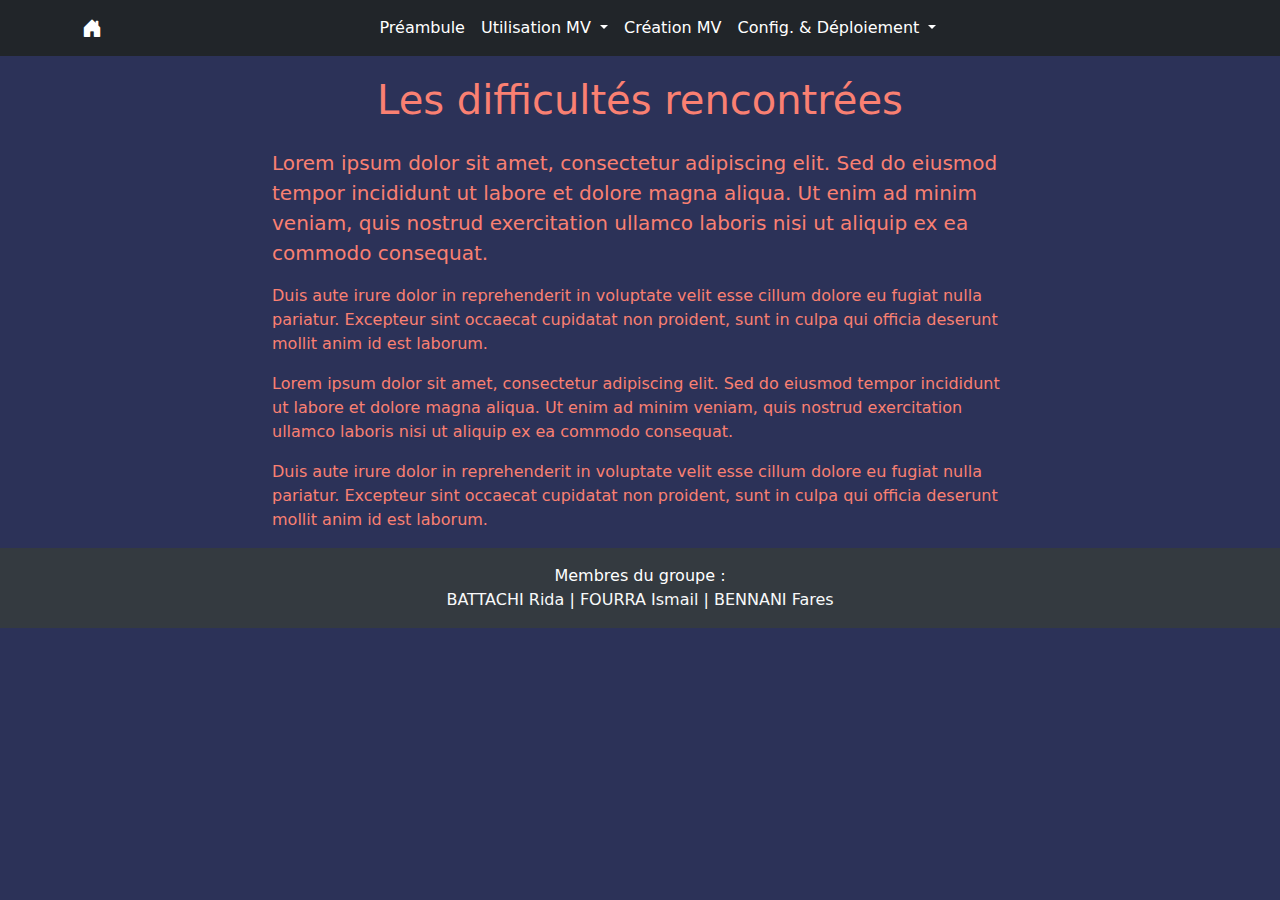
<file: difficultes.html>
<!doctype html>
<html lang="fr">
<head>
  <meta charset="utf-8">
  <meta name="viewport" content="width=device-width, initial-scale=1, shrink-to-fit=no">
  <link rel="stylesheet" href="./css/style.css">
  <title>difficultés</title>
  <link href="https://cdn.jsdelivr.net/npm/bootstrap@5.3.3/dist/css/bootstrap.min.css" rel="stylesheet" integrity="sha384-QWTKZyjpPEjISv5WaRU9OFeRpok6YctnYmDr5pNlyT2bRjXh0JMhjY6hW+ALEwIH" crossorigin="anonymous">
  <!-- Lien pour Bootstrap Icons -->
  <link href="https://cdn.jsdelivr.net/npm/bootstrap-icons@1.11.3/font/bootstrap-icons.css" rel="stylesheet">

</head>
<body class="body">
<!-- Navbar avec icône Accueil -->
<nav class="navbar navbar-expand-lg navbar-dark bg-dark fixed-top">
  <div class="container">
    <!-- Icône Accueil -->
    <a class="navbar-brand" href="index.html">
      <i class="bi bi-house-door-fill"></i> <!-- Icône Bootstrap -->
    </a>
    <button class="navbar-toggler" type="button" data-bs-toggle="collapse" data-bs-target="#navbarSupportedContent" aria-controls="navbarSupportedContent" aria-expanded="false" aria-label="Toggle navigation">
      <span class="navbar-toggler-icon"></span>
    </button>
    <div class="collapse navbar-collapse justify-content-center" id="navbarSupportedContent">
      <ul class="navbar-nav">
        <li class="nav-item active">
          <a class="nav-link" href="preambule.html">Préambule</a>
        </li>
        <li class="nav-item dropdown">
          <a class="nav-link dropdown-toggle" href="#" id="navbarDropdownUsage" role="button" data-bs-toggle="dropdown" aria-expanded="false">
            Utilisation MV
          </a>
          <ul class="dropdown-menu" aria-labelledby="navbarDropdownUsage">
            <li><a class="dropdown-item" href="commandes.html">Commandes utilisées</a></li>
          </ul>
        </li>
        <li class="nav-item">
          <a class="nav-link" href="creationMV.html">Création MV</a>
        </li>
        <li class="nav-item dropdown">
          <a class="nav-link dropdown-toggle" href="#" id="navbarDropdownConfig" role="button" data-bs-toggle="dropdown" aria-expanded="false">
            Config. & Déploiement
          </a>
          <ul class="dropdown-menu" aria-labelledby="navbarDropdownConfig">
            <li><a class="dropdown-item" href="config.html">La configuration et déploiement</a></li>
            <li><a class="dropdown-item" href="difficultes.html">Difficultés</a></li>
          </ul>
        </li>
      </ul>
    </div>
  </div>
</nav>

<!-- Contenu de la page Préambule -->
<div class="content container">
  <div class="row">
    <div class="col-lg-8 mx-auto">
      <h1 class="text-center mb-4">Les difficultés rencontrées</h1>
      <p class="lead">
        Lorem ipsum dolor sit amet, consectetur adipiscing elit. Sed do eiusmod tempor incididunt ut labore et dolore magna aliqua. Ut enim ad minim veniam, quis nostrud exercitation ullamco laboris nisi ut aliquip ex ea commodo consequat.
      </p>
      <p>
        Duis aute irure dolor in reprehenderit in voluptate velit esse cillum dolore eu fugiat nulla pariatur. Excepteur sint occaecat cupidatat non proident, sunt in culpa qui officia deserunt mollit anim id est laborum.
      </p>
      <p>
        Lorem ipsum dolor sit amet, consectetur adipiscing elit. Sed do eiusmod tempor incididunt ut labore et dolore magna aliqua. Ut enim ad minim veniam, quis nostrud exercitation ullamco laboris nisi ut aliquip ex ea commodo consequat.
      </p>
      <p>
        Duis aute irure dolor in reprehenderit in voluptate velit esse cillum dolore eu fugiat nulla pariatur. Excepteur sint occaecat cupidatat non proident, sunt in culpa qui officia deserunt mollit anim id est laborum.
      </p>
    </div>
  </div>
</div>

<!-- Footer -->
<footer class="footer">
  <div class="container">
    <p class="mb-0">Membres du groupe :</p>
    <p class="mb-0">
      <a href="#">BATTACHI Rida</a> |
      <a href="#">FOURRA Ismail</a> |
      <a href="#">BENNANI Fares</a>
    </p>
  </div>
</footer>

<!-- Bootstrap JS -->
<script src="https://cdn.jsdelivr.net/npm/bootstrap@5.3.3/dist/js/bootstrap.bundle.min.js" integrity="sha384-YvpcrYf0tY3lHB60NNkmXc5s9fDVZLESaAA55NDzOxhy9GkcIdslK1eN7N6jIeHz" crossorigin="anonymous"></script>
</body>
</html>
</file>
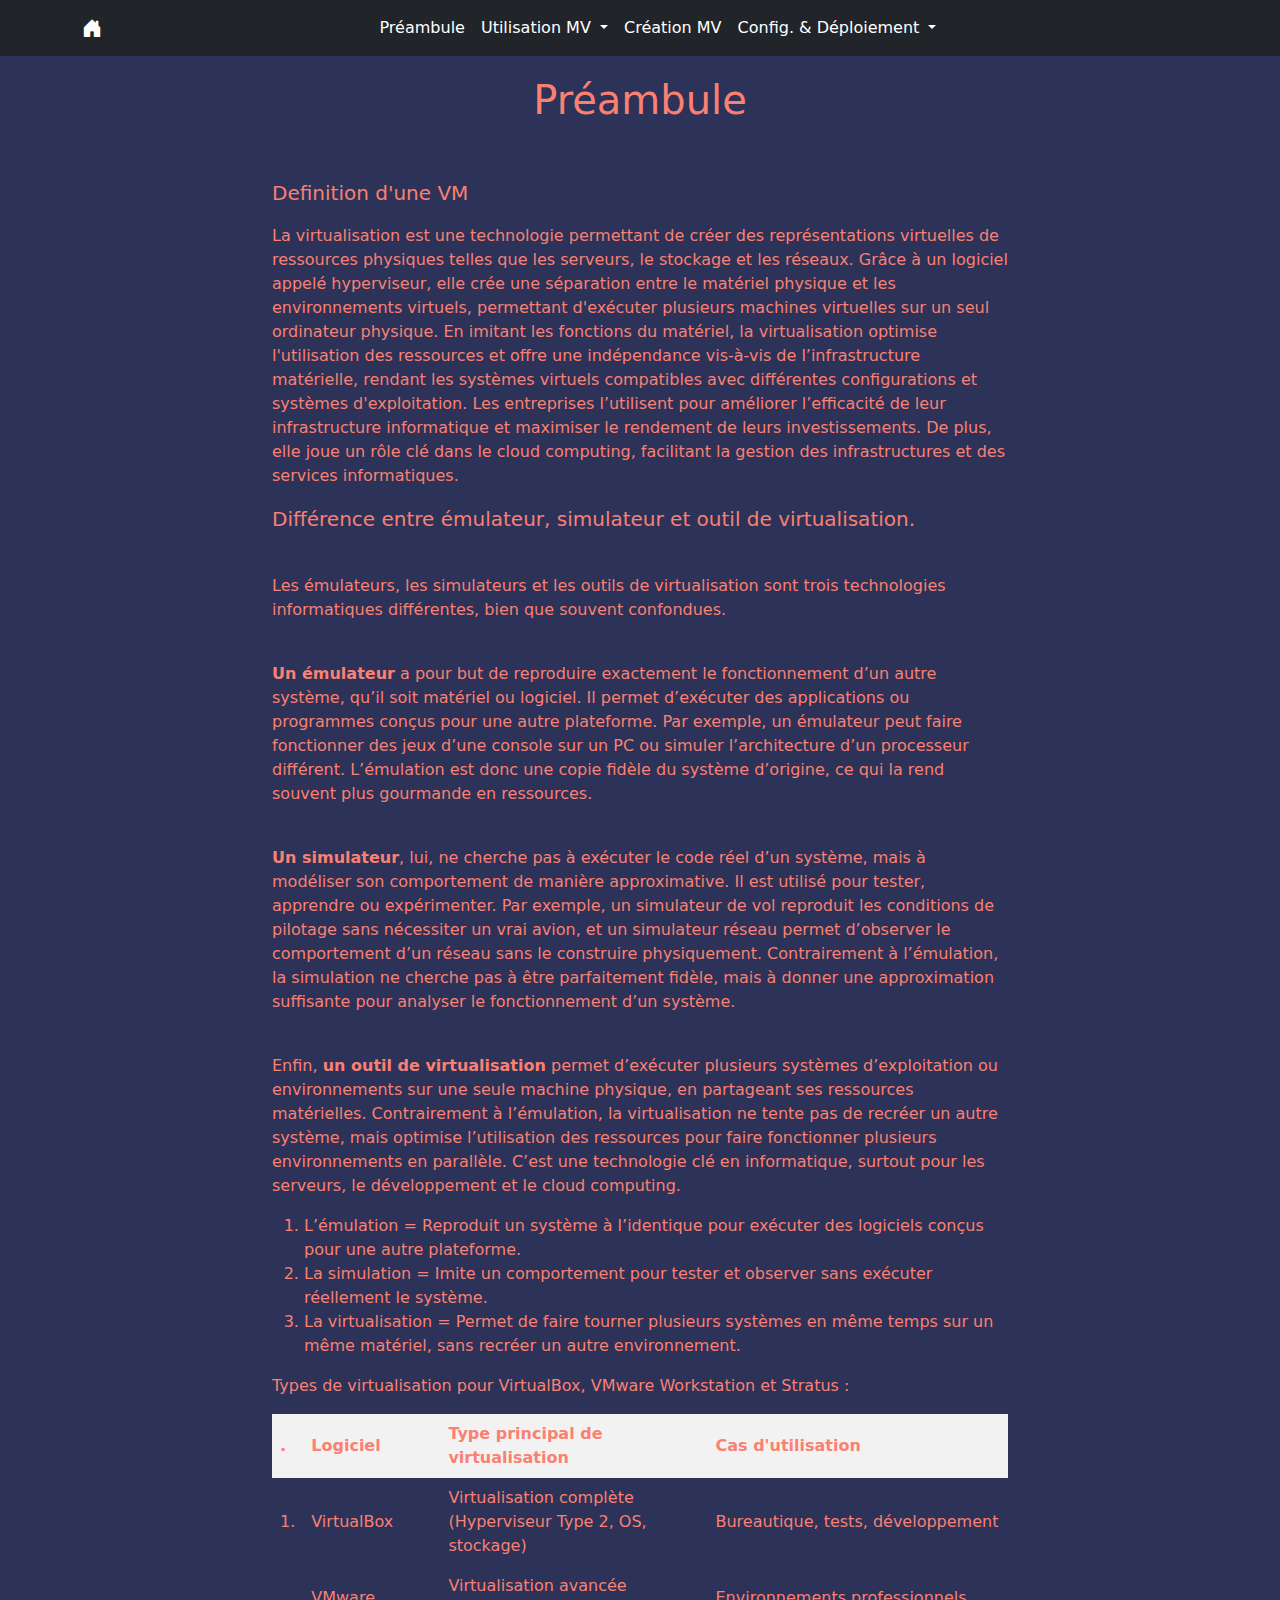
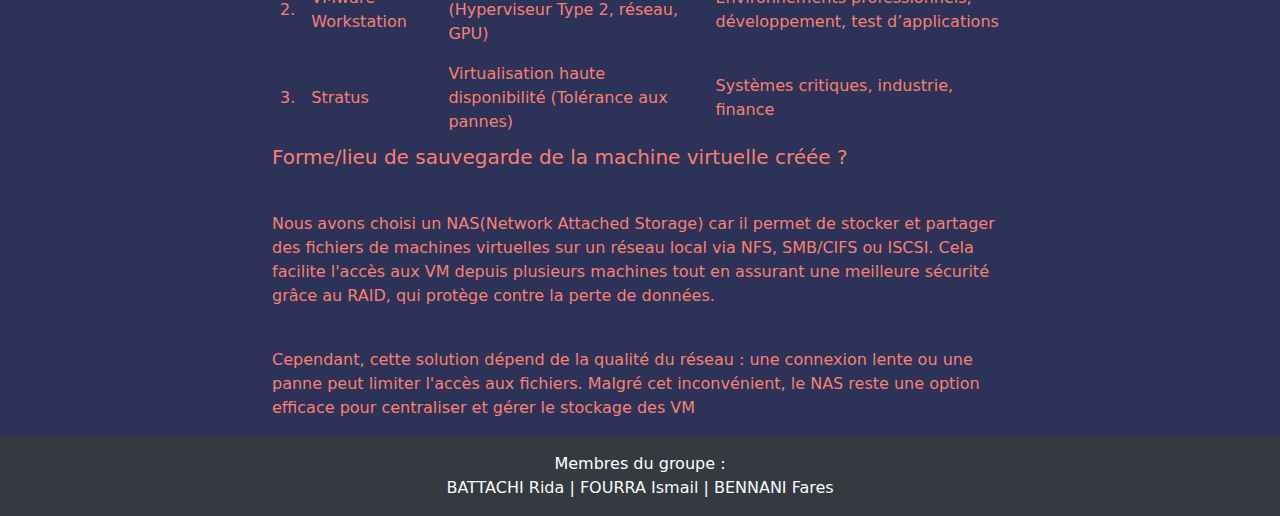
<file: preambule.html>
<!doctype html>
<html lang="fr">
<head>
  <meta charset="utf-8">
  <meta name="viewport" content="width=device-width, initial-scale=1, shrink-to-fit=no">
  <link rel="stylesheet" href="./css/style.css">
  <title>Préambule</title>
  <link href="https://cdn.jsdelivr.net/npm/bootstrap@5.3.3/dist/css/bootstrap.min.css" rel="stylesheet" integrity="sha384-QWTKZyjpPEjISv5WaRU9OFeRpok6YctnYmDr5pNlyT2bRjXh0JMhjY6hW+ALEwIH" crossorigin="anonymous">
  <!-- Lien pour Bootstrap Icons -->
  <link href="https://cdn.jsdelivr.net/npm/bootstrap-icons@1.11.3/font/bootstrap-icons.css" rel="stylesheet">

</head>
<body class="body">

<nav class="navbar navbar-expand-lg navbar-dark bg-dark fixed-top">
  <div class="container">
    <a class="navbar-brand" href="index.html">
      <i class="bi bi-house-door-fill"></i>
    </a>
    <button class="navbar-toggler" type="button" data-bs-toggle="collapse" data-bs-target="#navbarSupportedContent" aria-controls="navbarSupportedContent" aria-expanded="false" aria-label="Toggle navigation">
      <span class="navbar-toggler-icon"></span>
    </button>
    <div class="collapse navbar-collapse justify-content-center" id="navbarSupportedContent">
      <ul class="navbar-nav">
        <li class="nav-item active">
          <a class="nav-link" href="preambule.html">Préambule</a>
        </li>
        <li class="nav-item dropdown">
          <a class="nav-link dropdown-toggle" href="#" id="navbarDropdownUsage" role="button" data-bs-toggle="dropdown" aria-expanded="false">
            Utilisation MV
          </a>
          <ul class="dropdown-menu" aria-labelledby="navbarDropdownUsage">
            <li><a class="dropdown-item" href="commandes.html">Commandes utilisées</a></li>
          </ul>
        </li>
        <li class="nav-item">
          <a class="nav-link" href="creationMV.html">Création MV</a>
        </li>
        <li class="nav-item dropdown">
          <a class="nav-link dropdown-toggle" href="#" id="navbarDropdownConfig" role="button" data-bs-toggle="dropdown" aria-expanded="false">
            Config. & Déploiement
          </a>
          <ul class="dropdown-menu" aria-labelledby="navbarDropdownConfig">
            <li><a class="dropdown-item" href="config.html">La configuration et déploiement</a></li>
          </ul>
        </li>
      </ul>
    </div>
  </div>
</nav>


<div class="content container">
  <div class="row">
    <div class="col-lg-8 mx-auto">
      <h1 class="text-center mb-4">Préambule</h1>
      <p class="lead">
        <br><strong>Definition d'une VM</strong></br>
      </p>
      <p>
        La virtualisation est une technologie permettant de créer des représentations virtuelles de ressources physiques telles que les serveurs, le stockage et les réseaux. Grâce à un logiciel appelé hyperviseur, elle crée une séparation entre le matériel physique et les environnements virtuels, permettant d'exécuter plusieurs machines virtuelles sur un seul ordinateur physique. En imitant les fonctions du matériel, la virtualisation optimise l'utilisation des ressources et offre une indépendance vis-à-vis de l’infrastructure matérielle, rendant les systèmes virtuels compatibles avec différentes configurations et systèmes d'exploitation. Les entreprises l’utilisent pour améliorer l’efficacité de leur infrastructure informatique et maximiser le rendement de leurs investissements. De plus, elle joue un rôle clé dans le cloud computing, facilitant la gestion des infrastructures et des services informatiques.
      </p>
      <p class="lead">
        <strong>Différence entre émulateur, simulateur et outil de virtualisation.</strong>
      </p>
      <p>
        <br>Les émulateurs, les simulateurs et les outils de virtualisation sont trois technologies informatiques différentes, bien que souvent confondues.</br>
      </p>
      <p>
        <br><strong>Un émulateur</strong> a pour but de reproduire exactement le fonctionnement d’un autre système, qu’il soit matériel ou logiciel. Il permet d’exécuter des applications ou programmes conçus pour une autre plateforme. Par exemple, un émulateur peut faire fonctionner des jeux d’une console sur un PC ou simuler l’architecture d’un processeur différent. L’émulation est donc une copie fidèle du système d’origine, ce qui la rend souvent plus gourmande en ressources.</br>
      </p>
      <p>
        <br><strong>Un simulateur</strong>, lui, ne cherche pas à exécuter le code réel d’un système, mais à modéliser son comportement de manière approximative. Il est utilisé pour tester, apprendre ou expérimenter. Par exemple, un simulateur de vol reproduit les conditions de pilotage sans nécessiter un vrai avion, et un simulateur réseau permet d’observer le comportement d’un réseau sans le construire physiquement. Contrairement à l’émulation, la simulation ne cherche pas à être parfaitement fidèle, mais à donner une approximation suffisante pour analyser le fonctionnement d’un système.</br>
      </p>
      <p>
        <br>Enfin, <strong>un outil de virtualisation</strong> permet d’exécuter plusieurs systèmes d’exploitation ou environnements sur une seule machine physique, en partageant ses ressources matérielles. Contrairement à l’émulation, la virtualisation ne tente pas de recréer un autre système, mais optimise l’utilisation des ressources pour faire fonctionner plusieurs environnements en parallèle. C’est une technologie clé en informatique, surtout pour les serveurs, le développement et le cloud computing.</br>
      </p>
      <p>
      <ol>
        <li>L’émulation = Reproduit un système à l’identique pour exécuter des logiciels conçus pour une autre plateforme. </li>
        <li>La simulation = Imite un comportement pour tester et observer sans exécuter réellement le système.</li>
        <li>La virtualisation = Permet de faire tourner plusieurs systèmes en même temps sur un même matériel, sans recréer un autre environnement. </li>
      </ol>
      </p>
      <p>Types de virtualisation pour VirtualBox, VMware Workstation et Stratus :</p>
      <table>
        <thead>
        <tr>
          <th>.</th>
          <th>Logiciel</th>
          <th>Type principal de virtualisation</th>
          <th>Cas d'utilisation</th>
        </tr>
        </thead>
        <tbody>
        <tr>
          <td>1.</td>
          <td>VirtualBox</td>
          <td>Virtualisation complète (Hyperviseur Type 2, OS, stockage)</td>
          <td>Bureautique, tests, développement</td>
        </tr>
        <tr>
          <td>2.</td>
          <td>VMware Workstation</td>
          <td>Virtualisation avancée (Hyperviseur Type 2, réseau, GPU)</td>
          <td>Environnements professionnels, développement, test d’applications</td>
        </tr>
        <tr>
          <td>3.</td>
          <td>Stratus</td>
          <td>Virtualisation haute disponibilité (Tolérance aux pannes)</td>
          <td>Systèmes critiques, industrie, finance</td>
        </tr>
        </tbody>
      </table>
      <p class="lead">
        <strong>Forme/lieu de sauvegarde de la machine virtuelle créée ?</strong>
      </p>
      <p>
        <br>Nous avons choisi un NAS(Network Attached Storage) car il permet de stocker et partager des fichiers de machines virtuelles sur un réseau local via NFS, SMB/CIFS ou ISCSI. Cela facilite l'accès aux VM depuis plusieurs machines tout en assurant une meilleure sécurité grâce au RAID, qui protège contre la perte de données.</br>
      </p>
      <p>
        <br>Cependant, cette solution dépend de la qualité du réseau : une connexion lente ou une panne peut limiter l'accès aux fichiers. Malgré cet inconvénient, le NAS reste une option efficace pour centraliser et gérer le stockage des VM</br>
      </p>
    </div>
  </div>
</div>
<footer class="footer">
  <div class="container">
    <p class="mb-0">Membres du groupe :</p>
    <p class="mb-0">
      <a href="#">BATTACHI Rida</a> |
      <a href="#">FOURRA Ismail</a> |
      <a href="#">BENNANI Fares</a>
    </p>
  </div>
</footer>

<!-- Bootstrap JS -->
<script src="https://cdn.jsdelivr.net/npm/bootstrap@5.3.3/dist/js/bootstrap.bundle.min.js" integrity="sha384-YvpcrYf0tY3lHB60NNkmXc5s9fDVZLESaAA55NDzOxhy9GkcIdslK1eN7N6jIeHz" crossorigin="anonymous"></script>
</body>
</html>
</file>
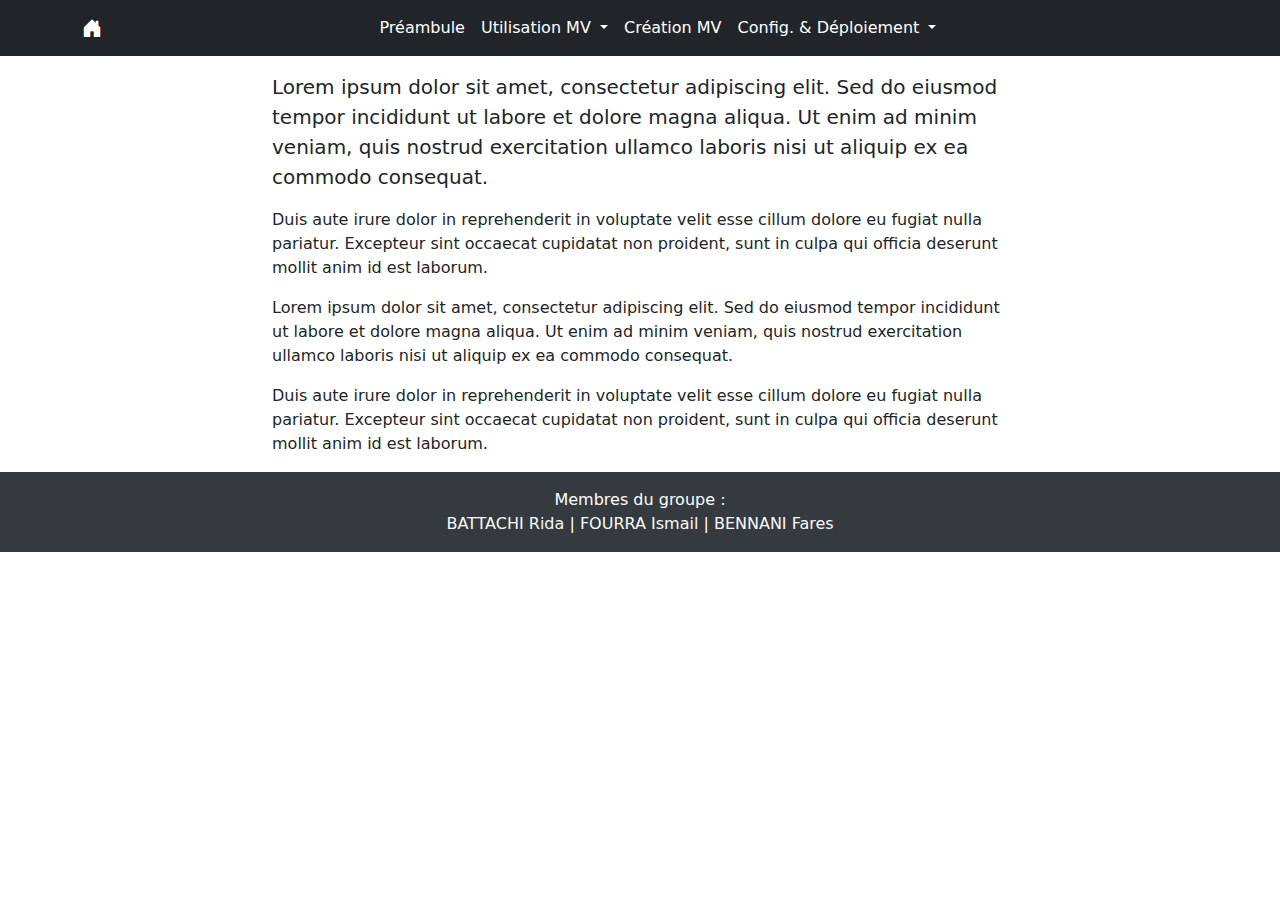
<file: utilisationMV.html>
<!doctype html>
<html lang="fr">
<head>
  <meta charset="utf-8">
  <meta name="viewport" content="width=device-width, initial-scale=1, shrink-to-fit=no">
  <link rel="stylesheet" href="./css/style.css">
  <title>UtilisationMV</title>
  <link href="https://cdn.jsdelivr.net/npm/bootstrap@5.3.3/dist/css/bootstrap.min.css" rel="stylesheet" integrity="sha384-QWTKZyjpPEjISv5WaRU9OFeRpok6YctnYmDr5pNlyT2bRjXh0JMhjY6hW+ALEwIH" crossorigin="anonymous">
  <!-- Lien pour Bootstrap Icons -->
  <link href="https://cdn.jsdelivr.net/npm/bootstrap-icons@1.11.3/font/bootstrap-icons.css" rel="stylesheet">

</head>
<body>
<!-- Navbar avec icône Accueil -->
<nav class="navbar navbar-expand-lg navbar-dark bg-dark fixed-top">
  <div class="container">
    <!-- Icône Accueil -->
    <a class="navbar-brand" href="index.html">
      <i class="bi bi-house-door-fill"></i> <!-- Icône Bootstrap -->
    </a>
    <button class="navbar-toggler" type="button" data-bs-toggle="collapse" data-bs-target="#navbarSupportedContent" aria-controls="navbarSupportedContent" aria-expanded="false" aria-label="Toggle navigation">
      <span class="navbar-toggler-icon"></span>
    </button>
    <div class="collapse navbar-collapse justify-content-center" id="navbarSupportedContent">
      <ul class="navbar-nav">
        <li class="nav-item active">
          <a class="nav-link" href="preambule.html">Préambule</a>
        </li>
        <li class="nav-item dropdown">
          <a class="nav-link dropdown-toggle" href="#" id="navbarDropdownUsage" role="button" data-bs-toggle="dropdown" aria-expanded="false">
            Utilisation MV
          </a>
          <ul class="dropdown-menu" aria-labelledby="navbarDropdownUsage">
            <li><a class="dropdown-item" href="utilisationMV.html">Utilisation de notre machine virtuelle</a></li>
            <li><a class="dropdown-item" href="commandes.html">Commandes utilisées</a></li>
          </ul>
        </li>
        <li class="nav-item">
          <a class="nav-link" href="creationMV.html">Création MV</a>
        </li>
        <li class="nav-item dropdown">
          <a class="nav-link dropdown-toggle" href="#" id="navbarDropdownConfig" role="button" data-bs-toggle="dropdown" aria-expanded="false">
            Config. & Déploiement
          </a>
          <ul class="dropdown-menu" aria-labelledby="navbarDropdownConfig">
            <li><a class="dropdown-item" href="config.html">La configuration et déploiement</a></li>
            <li><a class="dropdown-item" href="difficultes.html">Difficultés</a></li>
          </ul>
        </li>
      </ul>
    </div>
  </div>
</nav>

<!-- Contenu de la page Préambule -->
<div class="content container">
  <div class="row">
    <div class="col-lg-8 mx-auto">
      <h1 class="text-center mb-4">Utilisation de notre VM</h1>
      <p class="lead">
        Lorem ipsum dolor sit amet, consectetur adipiscing elit. Sed do eiusmod tempor incididunt ut labore et dolore magna aliqua. Ut enim ad minim veniam, quis nostrud exercitation ullamco laboris nisi ut aliquip ex ea commodo consequat.
      </p>
      <p>
        Duis aute irure dolor in reprehenderit in voluptate velit esse cillum dolore eu fugiat nulla pariatur. Excepteur sint occaecat cupidatat non proident, sunt in culpa qui officia deserunt mollit anim id est laborum.
      </p>
      <p>
        Lorem ipsum dolor sit amet, consectetur adipiscing elit. Sed do eiusmod tempor incididunt ut labore et dolore magna aliqua. Ut enim ad minim veniam, quis nostrud exercitation ullamco laboris nisi ut aliquip ex ea commodo consequat.
      </p>
      <p>
        Duis aute irure dolor in reprehenderit in voluptate velit esse cillum dolore eu fugiat nulla pariatur. Excepteur sint occaecat cupidatat non proident, sunt in culpa qui officia deserunt mollit anim id est laborum.
      </p>
    </div>
  </div>
</div>

<!-- Footer -->
<footer class="footer">
  <div class="container">
    <p class="mb-0">Membres du groupe :</p>
    <p class="mb-0">
      <a href="#">BATTACHI Rida</a> |
      <a href="#">FOURRA Ismail</a> |
      <a href="#">BENNANI Fares</a>
    </p>
  </div>
</footer>

<!-- Bootstrap JS -->
<script src="https://cdn.jsdelivr.net/npm/bootstrap@5.3.3/dist/js/bootstrap.bundle.min.js" integrity="sha384-YvpcrYf0tY3lHB60NNkmXc5s9fDVZLESaAA55NDzOxhy9GkcIdslK1eN7N6jIeHz" crossorigin="anonymous"></script>
</body>
</html>
</file>
<file: css/style.css>
.navbar {
  padding: 1rem 0;
}

.navbar-dark .navbar-nav .nav-link {
  color: #fff;
}

.navbar-dark .navbar-nav .nav-link:hover {
  color: #f8f9fa;
}

.dropdown-menu {
  background-color: #343a40;
}

.dropdown-item {
  color: #fff;
}

.dropdown-item:hover {
  background-color: #495057;
  color: #fff;
}

.footer {
  background-color: #343a40;
  color: white;
  padding: 1rem 0;
  text-align: center;
}

.footer a {
  color: #f8f9fa;
  text-decoration: none;
}

.footer a:hover {
  color: #adb5bd;
}
table {
  width: 100%;
  border-collapse: collapse;
}
th, td {
  border: 1px solid #ddd;
  padding: 8px;
  text-align: left;
}
th {
  background-color: #f2f2f2;
}
.body {
  display: flex;
  flex-direction: column;
  min-height: 100vh;
  background-color: #2c3258;
  color: salmon;
  padding-top: 76px;
}
.marge {
  margin-left: 20%;
  margin-right: 20%;
}
</file>
